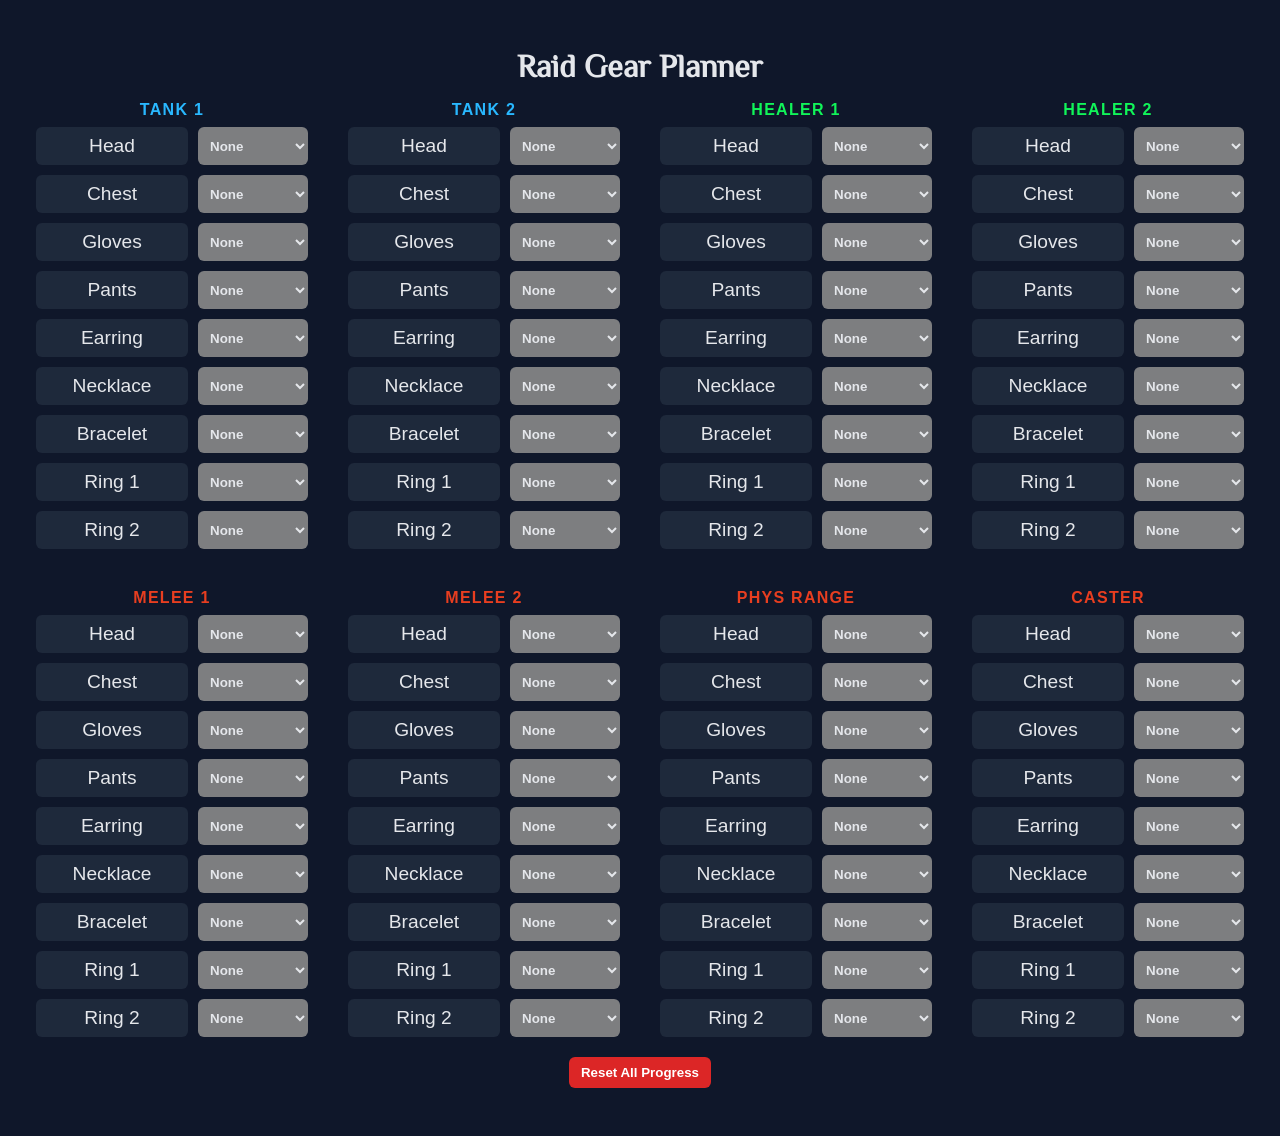
<file: index.html>
<!DOCTYPE html>
<html lang="en">

<head>
  <meta charset="UTF-8" />
  <title>Raid Gear Planner</title>
  <link rel="preconnect" href="https://fonts.googleapis.com">
  <link rel="preconnect" href="https://fonts.gstatic.com" crossorigin>
  <link href="https://fonts.googleapis.com/css2?family=ZCOOL+XiaoWei&display=swap" rel="stylesheet">  
  <link rel="stylesheet" href="gear_planner.css">
</head>

<body>

  <h1>Raid Gear Planner</h1>

  <div class="all-grids" id="allGrids"></div>

  <div class="controls">
    <button class="reset" onclick="resetAllGear()">Reset All Progress</button>
  </div>

  <script src="gear_planner.js"></script>
</body>

</html>
</file>
<file: gear_planner.css>
body {
  font-family: Arial, sans-serif;
  background: #0f172a;
  color: #e5e7eb;
  padding: 20px;
}

h1 {
  text-align: center;
  margin-bottom: 20px;
  font-family: "ZCOOL XiaoWei", sans-serif;
  font-weight: 800;
  font-style: normal;
}

.all-grids {
  display: grid;
  grid-template-columns: repeat(4, auto);
  gap: 40px;
  justify-content: center;
  max-width: 1200px;
  margin: 0 auto;
}

.grid-wrapper {
  display: flex;
  flex-direction: column;
  align-items: center;
  gap: 8px;
}

.grid-label {
  font-family: "Montserrat", sans-serif;
  font-size: 1rem;
  font-weight: 700;
  color: #94a3b8;
  text-transform: uppercase;
  letter-spacing: 0.08em;
  text-align: center;
}

.gear-grid {
  width: 17rem;
  display: grid;
  grid-template-columns: 1fr auto;
  gap: 10px;
}

.gear-slot {
  font-family: "Montserrat", sans-serif;
  font-size: 1.2rem;
  justify-content: center;
  padding: .5rem;
  background: #1e293b;
  border-radius: 6px;
  display: flex;
  align-items: center;
}

select {
  padding: 8px;
  border-radius: 6px;
  border: none;
  font-weight: bold;
  cursor: pointer;
  background: #7d7e80;
  color: #e5e7eb;
  width: 110px;
}

select option {
  background: #7d7e80;
  color: #e5e7eb;
}

.none {
  background: #7d7e80;
  color: #e5e7eb;
}

.crafted {
  background: #6cf069;
  color: #ffffff;
}

.tome {
  background: #31aaeb;
  color: #ffffff;
}

.savage {
  background: #f5b445;
  color: #ffffff;
}

.controls {
  max-width: 500px;
  margin: 20px auto;
  text-align: center;
}

.reset {
  background: #dc2626;
  color: white;
  padding: 8px 12px;
  border: none;
  border-radius: 6px;
  font-weight: bold;
  cursor: pointer;
}
</file>
